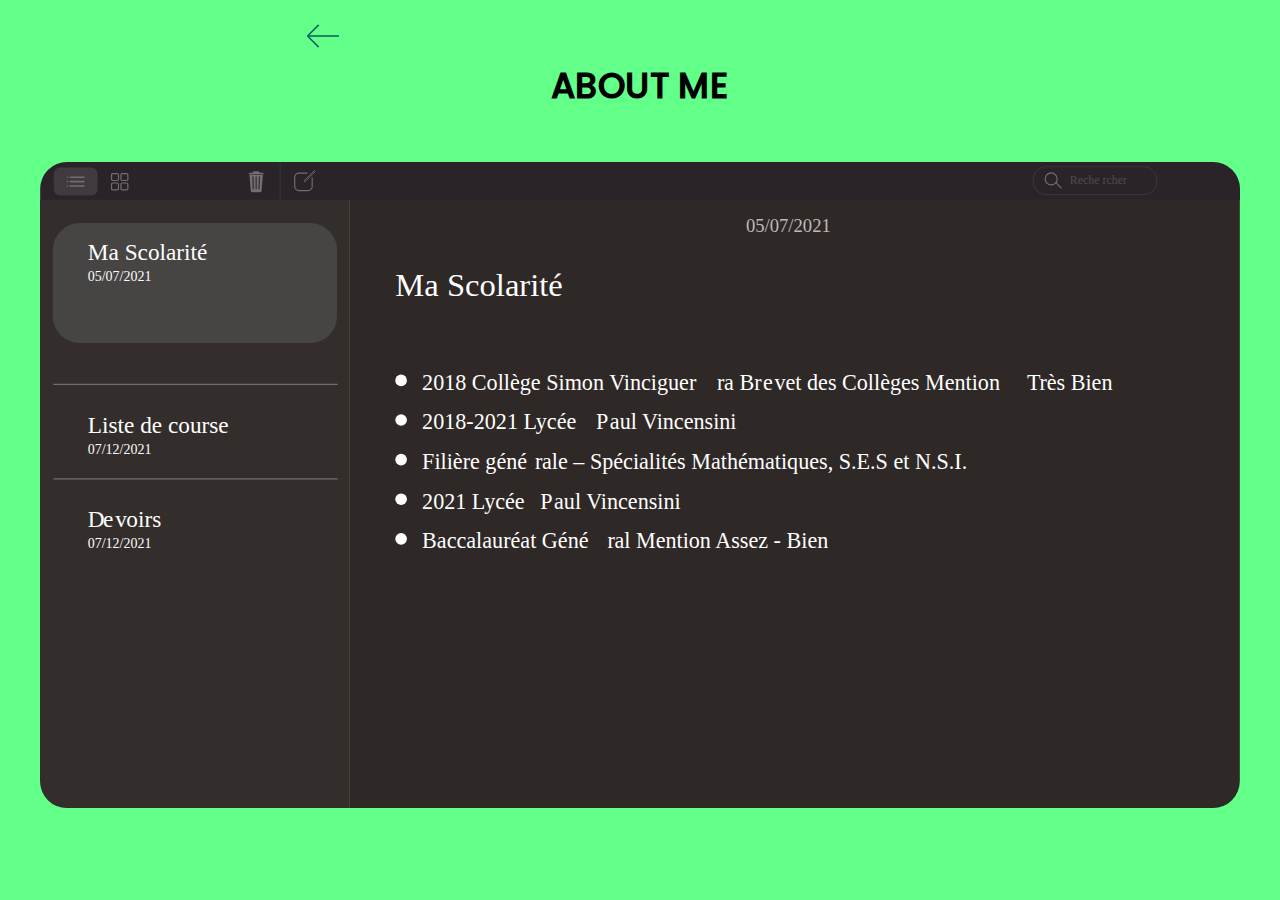
<file: html/aboutme.html>
<!DOCTYPE html>
<html>
<head>
    <meta charset="utf-8">
    <link rel="stylesheet" href="../css//mediaqueries/aboutme/aboutmeLandscape.css" />
    <link rel="stylesheet" href="../css//mediaqueries/aboutme/aboutmePortrait.css" />
    <link rel="stylesheet" href="../css/aboutme.css" />
    <link rel="stylesheet" href="../css/font.css" />
    <title>Nicolas Petit - Portofolio</title>
</head>
<body>
    <style>
        body {
            background-color: rgb(98, 255, 137);
        }
    </style>
    <div id="conteneurprincipal">
        <a href="../index.html"><img id="fleche" width="32px" height="32px" src="../assets/images/fleche4.svg"/></a>
        <h1 class='bounce-top'>ABOUT ME</h1>
        <div id="center">
            <p><img id="tableau" src="../assets/images/parcours.svg"/></p>
        </div>
        <div id="texte">
            <p>2018 Collège Simon Vinciguerra Brevet des Collèges Mention Très Bien<br><br>2018-2021 Lycée Paul Vincensini<br><br>Filière générale - Spécialités Mathématiques, S.E.S et N.S.I<br><br>2021 Lycée Paul Vincensini<br><br>Baccalauréat Général Mention Assez - Bien</p>
        </div>
    </div>
</body>
</html>
</file>
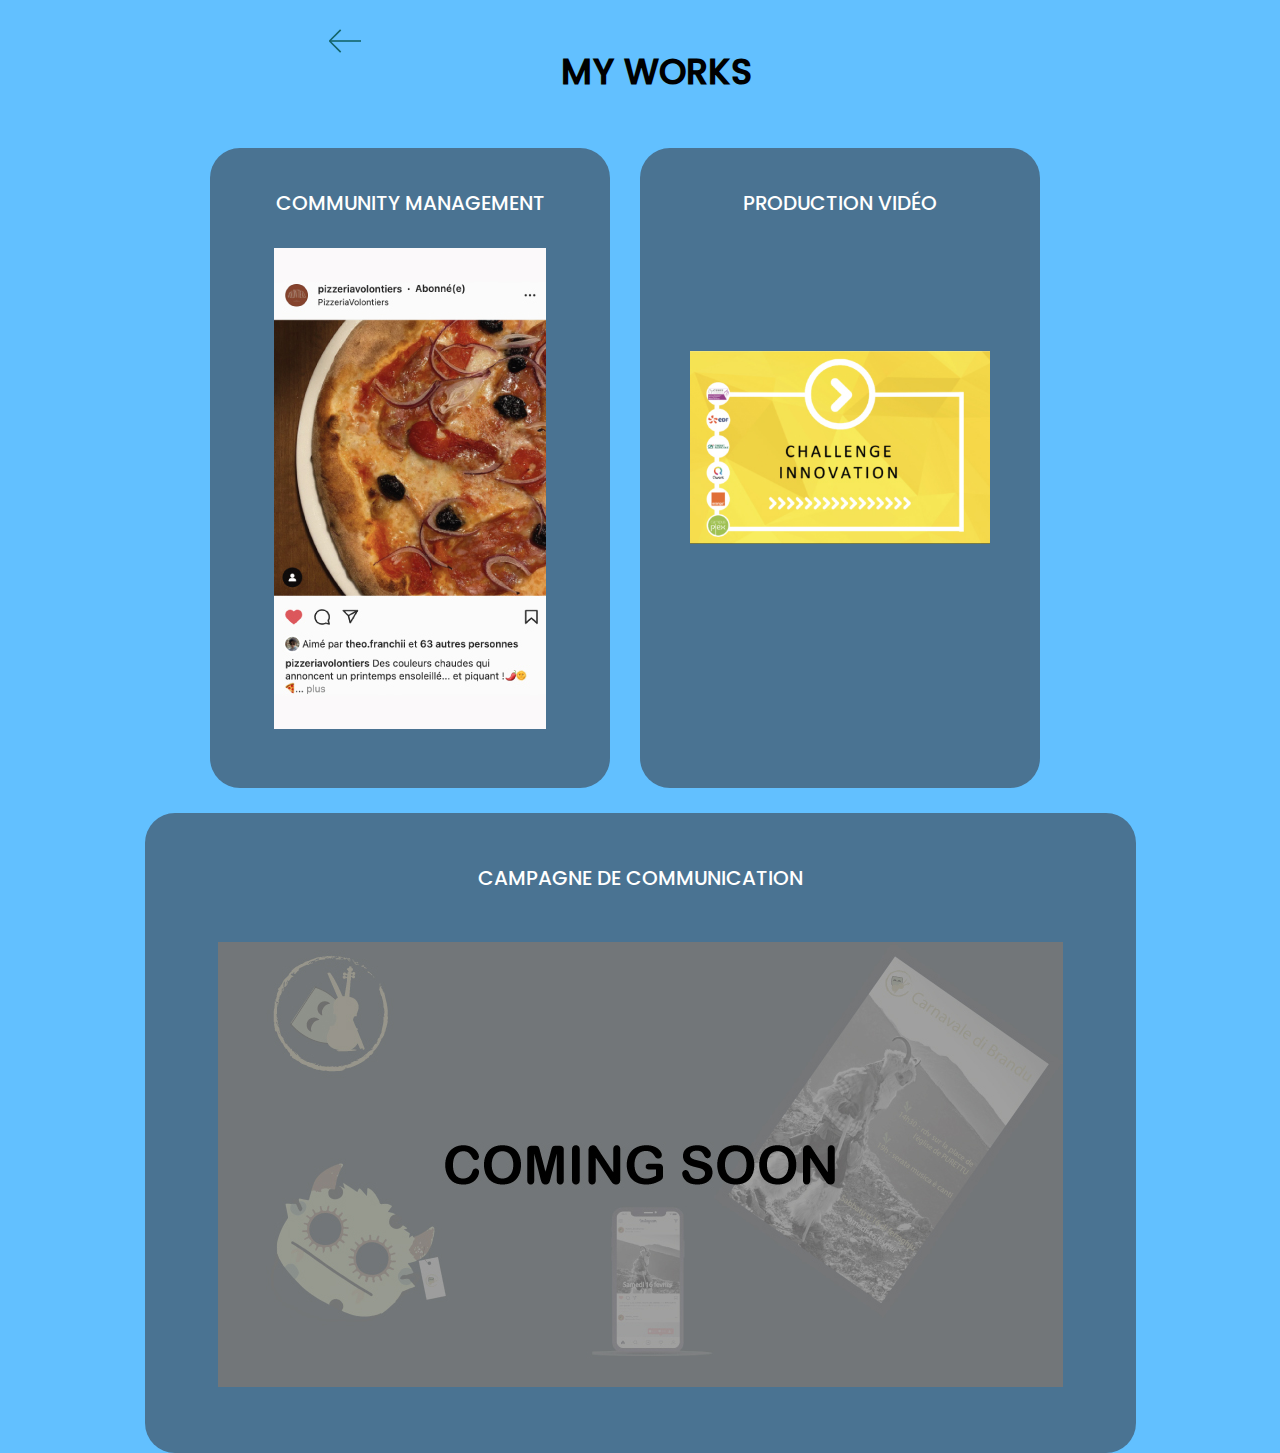
<file: html/myworks.html>
<!DOCTYPE html>
<html>
<head>
    <meta charset="utf-8">
    <link rel="stylesheet" href="../css/mediaqueries/myworks/myworksGrandEcran.css" />
    <link rel="stylesheet" href="../css/mediaqueries/myworks/myworksGrandeTabletteLandscape.css" />
    <link rel="stylesheet" href="../css/mediaqueries/myworks/myworksGrandeTablettePortrait.css" />
    <link rel="stylesheet" href="../css/mediaqueries/myworks/myworksTablettePortrait.css" />
    <link rel="stylesheet" href="../css/mediaqueries/myworks/myworksTabletteLandscape.css" />
    <link rel="stylesheet" href="../css/mediaqueries/myworks/myworkdsOrdi.css" />
    <link rel="stylesheet" href="../css/font.css" />
    <title>Nicolas Petit - Portofolio</title>
</head>
<body>
    <header>
        <a href="../index.html"><img id="fleche" width="32px" height="32px" src="../assets/images/fleche4.svg"/></a>
        <h1 class='bounce-top'>MY WORKS</h1>
    </header>
    
        
    <div id="conteneurprincipal">
        <div id="conteneurcompetences">
            <div class="competence">
                <p>COMMUNITY MANAGEMENT</p>
                <img id="screeninsta" src="../assets/images/post_insta.jpg" alt="screeninsta"/>
            </div>
            <div class="competence">
                <p>PRODUCTION VIDÉO</p>
                <img id="video" href="https://youtu.be/dZppnXshYec" src="../assets/images/stage.jpg" alt="video"/>
            </div>
        </div>
        <div id="communication">
            <p>CAMPAGNE DE COMMUNICATION</p>
            <img src="../assets/images/COMING_QOON.jpg" alt="carnavaledibrandu"/>
        </div>
    </div>
</body>
</html>
</file>
<file: css/mediaqueries/aboutme/aboutmeLandscape.css>
.bounce-top{animation:bounce-top .9s both}
@keyframes bounce-top{0%{transform:translateY(-45px);animation-timing-function:ease-in;opacity:1}24%{opacity:1}40%{transform:translateY(-24px);animation-timing-function:ease-in}65%{transform:translateY(-12px);animation-timing-function:ease-in}82%{transform:translateY(-6px);animation-timing-function:ease-in}93%{transform:translateY(-4px);animation-timing-function:ease-in}25%,55%,75%,87%{transform:translateY(0);animation-timing-function:ease-out}100%{transform:translateY(0);animation-timing-function:ease-out;opacity:1}}

@media only screen
and (orientation: landscape) {
    
    * {
        margin: 0px;
        padding: 0px;
    }
    
    h1 {
        text-align: center;
        font-size: 35px;
        font-family: "Poppins", Arial, Helvetica, sans-serif
    }
    
    p {
        text-align: center;
    }
    
    #letableau {
        margin-top: 30px;
        width: 2500px;
    }
    
    #conteneurprincipal {
        margin-top: 20px;
        margin-left: 24%;
        margin-right: 24%;
        display: flex;
        flex-direction: column;
        justify-content: center;
    }
    
    #center {
        display: flex;
        justify-content: center;
        align-items: center;
    }
    
    #texte {
        display: none;
    }
}
</file>
<file: css/mediaqueries/aboutme/aboutmePortrait.css>
@media only screen
and (orientation: portrait) {
    
    * {
        margin: 0px;
        padding: 0px;
    }

    #fleche {
        display: none;
    }
    
    h1 {
        writing-mode: vertical-lr;
        font-size: 18vh;
        font-family: "Poppins", Arial, Helvetica, sans-serif;
        margin-right: -3vh;
    }
    
    p {
        text-align: center;
    }
    
    #letableau {
        margin-top: 30px;
        width: 1500px;
    }
    
    #conteneurprincipal {
        
        display: flex;
        flex-direction: row;
        justify-content: space-evenly;
        align-items: center;
    }
    
    #center {
        display: none;
    }
    
    #texte {
        display: flex;
        font-family: "Poppins", Arial, Helvetica, sans-serif;
        font-size: 2vh;
        margin-right: 6.5vh;
    }
}
</file>
<file: css/aboutme.css>
#tableau {
    width: 1200px;
    margin-top: 50px;
}
</file>
<file: css/font.css>
@font-face {
    font-family: "Poppins";
    src: url('../assets/polices/Poppins-Medium.ttf');
}

* {
    margin: 0px;
    padding: 0px;
    font-family: "Poppins", Arial, sans-serif;
}
</file>
<file: css/mediaqueries/myworks/myworksGrandEcran.css>
/* Ecrans larges ----------- */
@media only screen 
and (min-width : 1824px) {
    
    header {
        margin-top: 20px;
        display: flex;
        justify-content: center;
    }

    #fleche {
        position: relative;
        right: 200px;
        
    }
    
    body {
        margin-top:20px;
        background-color: rgb(98, 192, 255);
        font-family: "Poppins", Arial, sans-serif;
    }
    
    h1 {
        text-align: center;
        font-size: 96px;
        margin-top: 20px;
    }
    
    #conteneurprincipal {
        display: flex;
        flex-direction: row;
        justify-content: center;
        margin-top: 50px;
    }
    
    #conteneurcompetences {
        position: relative;
        
        display: flex;
        flex-direction: row;
        justify-content: space-between;
        align-items: center;
        
    }
    
    .competence {
        height:640px;
        width: 400px;
        background: rgba(50, 38, 38, 0.5);
        border-radius: 30px;
        display: flex;
        flex-direction: column;
        align-items: center;
        color: white;
        font-size: 20px;
        text-align: center;
        margin-right: 30px;
    }
    
    .competence > p {
        margin-top: 10%;
    }

    .competence:nth-child(1) > img {
        width: 272px;
    }

    .competence:nth-child(2) > img {
        width: 300px;
        margin-top: 106px;
    }
    
    #screeninsta {
        position: relative;
        margin-top: 30px;
    }
    
    #video {
        position: relative;
        margin-top: 33.3333333%;
    }
    
    #communication {
       
        height:640px;
        width: 991px;
        background: rgba(50, 38, 38, 0.5);
        border-radius: 30px;
        display: flex;
        flex-direction: column;
        align-items: center;
        color: white;
        font-size: 20px;
        text-align: center;
    }
    
    #communication > p {
        margin-top: 5%;
        margin-bottom: 5%;
    }
}
</file>
<file: css/mediaqueries/myworks/myworksGrandeTabletteLandscape.css>
@media only screen 
and (min-width : 1024px) 
and (max-width : 1224px) 
and (orientation : landscape) {
    
    header {
        margin-top: 20px;
        display: flex;
        justify-content: center;
    }

    #fleche {
        position: relative;
        right: 200px;
        
    }
    
    body {
        background-color: rgb(98, 192, 255);
        font-family: "Poppins", Arial, sans-serif;
    }
    
    h1 {
        text-align: center;
        font-size: 96px;
        margin-top: 20px;
    }
    
    #conteneurprincipal {
        display: flex;
        flex-direction: column;
        justify-content: space-evenly;
        margin-top: 50px;
        align-items: center
    }
    
    #conteneurcompetences {
        position: relative;
        display: flex;
        flex-direction: row;
        justify-content: space-between;
        align-items: center;
        gap: 20px;
        
    }
    
    .competence {
        height:640px;
        width: 400px;
        background: rgba(50, 38, 38, 0.5);
        border-radius: 30px;
        display: flex;
        flex-direction: column;
        align-items: center;
        color: white;
        font-size: 20px;
        text-align: center;
        
    }
    
    .competence > p {
        margin-top: 10%;
    }

    .competence:nth-child(1) > img {
        width: 272px;
    }

    .competence:nth-child(2) > img {
        width: 300px;
        margin-top: 106px;
    }
    
    #screeninsta {
        position: relative;
        margin-top: 30px;
    }
    
    #video {
        position: relative;
        margin-top: 33.3333333%;
    }
    
    #communication {
        margin-top: 20px;
        display: flex;
        height:540px;
        width: 820px;
        background: rgba(50, 38, 38, 0.5);
        border-radius: 30px;
        display: flex;
        flex-direction: column;
        align-items: center;
        color: white;
        font-size: 20px;
        text-align: center;
    }
    
    #communication > p {
        margin-top: 5%;
        margin-bottom: 5%;
    }

    #communication > img {
        width: 680px;
    }
}
</file>
<file: css/mediaqueries/myworks/myworksGrandeTablettePortrait.css>
@media only screen 
and (min-width : 1024px) 
and (max-width : 1224px) 
and (orientation : portrait) {
    
    header {
        margin-top: 60px;
        display: flex;
        justify-content: center;
    }

    #fleche {
        position: relative;
        right: 200px;
        
    }
    
    body {
        background-color: rgb(98, 192, 255);
        font-family: "Poppins", Arial, sans-serif;
    }
    
    h1 {
        text-align: center;
        font-size: 96px;
        margin-top: 20px;
    }
    
    #conteneurprincipal {
        display: flex;
        flex-direction: column;
        justify-content: space-evenly;
        margin-top: 50px;
        align-items: center
    }
    
    #conteneurcompetences {
        position: relative;
        display: flex;
        flex-direction: row;
        justify-content: space-between;
        align-items: center;
        gap: 20px;
        
    }
    
    .competence {
        height:640px;
        width: 400px;
        background: rgba(50, 38, 38, 0.5);
        border-radius: 30px;
        display: flex;
        flex-direction: column;
        align-items: center;
        color: white;
        font-size: 20px;
        text-align: center;
        
    }
    
    .competence > p {
        margin-top: 10%;
    }

    .competence:nth-child(1) > img {
        width: 272px;
    }

    .competence:nth-child(2) > img {
        width: 300px;
        margin-top: 106px;
    }
    
    #screeninsta {
        position: relative;
        margin-top: 30px;
    }
    
    #video {
        position: relative;
        margin-top: 33.3333333%;
    }
    
    #communication {
        margin-top: 20px;
        display: flex;
        height:540px;
        width: 820px;
        background: rgba(50, 38, 38, 0.5);
        border-radius: 30px;
        display: flex;
        flex-direction: column;
        align-items: center;
        color: white;
        font-size: 20px;
        text-align: center;
    }
    
    #communication > p {
        margin-top: 5%;
        margin-bottom: 5%;
    }

    #communication > img {
        width: 680px;
    }
}
</file>
<file: css/mediaqueries/myworks/myworksTablettePortrait.css>
/* Tablettes (portrait) ----------- */
@media only screen 
and (min-width : 720px) 
and (max-width : 1080px) 
and (orientation : portrait) {
    
    header {
        margin-top: 60px;
        display: flex;
        justify-content: center;
    }

    #fleche {
        position: relative;
        right: 50px;
        width: 150px;
    }
    
    body {
        background-color: rgb(98, 192, 255);
        font-family: "Poppins", Arial, sans-serif;
    }
    
    h1 {
        text-align: center;
        font-size: 96px;
        margin-top: 30px;
        margin-right: 150px;
    }
    
    #conteneurprincipal {
        display: flex;
        flex-direction: column;
        justify-content: space-evenly;
        margin-top: 50px;
        align-items: center;
    }
    
    #conteneurcompetences {
        position: relative;
        display: flex;
        flex-direction: column;
        justify-content: space-between;
        align-items: center;
        gap: 30px;
        
    }
    
    .competence {
        height:900px;
        width: 580px;
        background: rgba(50, 38, 38, 0.5);
        border-radius: 30px;
        display: flex;
        flex-direction: column;
        align-items: center;
        color: white;
        font-size: 20px;
        text-align: center;
        
    }
    
    .competence > p {
        margin-top: 10%;
    }

    .competence:nth-child(1) > img {
        width: 400px;
    }

    .competence:nth-child(2) > img {
        width: 580px;
        margin-top: 106px;
    }
    
    #screeninsta {
        position: relative;
        margin-top: 30px;
    }
    
    #video {
        position: relative;
        margin-top: 33.3333333%;
    }
    
    #communication {
        margin-top: 20px;
        display: flex;
        height:540px;
        width: 820px;
        background: rgba(50, 38, 38, 0.5);
        border-radius: 30px;
        display: flex;
        flex-direction: column;
        align-items: center;
        color: white;
        font-size: 20px;
        text-align: center;
    }
    
    #communication > p {
        margin-top: 5%;
        margin-bottom: 5%;
    }

    #communication > img {
        width: 680px;

    }
}
</file>
<file: css/mediaqueries/myworks/myworksTabletteLandscape.css>
/* Tablettes (landscape) ----------- */
@media only screen 
and (min-width : 768px) 
and (max-width : 1024px) 
and (orientation : landscape) {

    header {
        margin-top: 20px;
        display: flex;
        justify-content: center;
    }

    #fleche {
        position: relative;
        right: 200px;
        width: 150px;
        
    }
    
    body {
        background-color: rgb(98, 192, 255);
        font-family: "Poppins", Arial, sans-serif;
    }
    
    h1 {
        text-align: center;
        font-size: 96px;
        margin-top: 20px;
    }
    
    #conteneurprincipal {
        display: flex;
        flex-direction: column;
        justify-content: space-evenly;
        margin-top: 50px;
        align-items: center
    }
    
    #conteneurcompetences {
        position: relative;
        display: flex;
        flex-direction: row;
        justify-content: space-between;
        align-items: center;
        gap: 20px;
        
    }
    
    .competence {
        height:640px;
        width: 400px;
        background: rgba(50, 38, 38, 0.5);
        border-radius: 30px;
        display: flex;
        flex-direction: column;
        align-items: center;
        color: white;
        font-size: 20px;
        text-align: center;
        
    }
    
    .competence > p {
        margin-top: 10%;
    }

    .competence:nth-child(1) > img {
        width: 272px;
    }

    .competence:nth-child(2) > img {
        width: 300px;
        margin-top: 106px;
    }
    
    #screeninsta {
        position: relative;
        margin-top: 30px;
    }
    
    #video {
        position: relative;
        margin-top: 33.3333333%;
    }
    
    #communication {
        margin-top: 20px;
        display: flex;
        height:540px;
        width: 820px;
        background: rgba(50, 38, 38, 0.5);
        border-radius: 30px;
        display: flex;
        flex-direction: column;
        align-items: center;
        color: white;
        font-size: 20px;
        text-align: center;
    }
    
    #communication > p {
        margin-top: 5%;
        margin-bottom: 5%;
    }

    #communication > img {
        width: 680px;
    }

}
</file>
<file: css/mediaqueries/myworks/myworkdsOrdi.css>
/* Desktops et laptops ----------- */

.bounce-top{animation:bounce-top .9s both}
@keyframes bounce-top{0%{transform:translateY(-45px);animation-timing-function:ease-in;opacity:1}24%{opacity:1}40%{transform:translateY(-24px);animation-timing-function:ease-in}65%{transform:translateY(-12px);animation-timing-function:ease-in}82%{transform:translateY(-6px);animation-timing-function:ease-in}93%{transform:translateY(-4px);animation-timing-function:ease-in}25%,55%,75%,87%{transform:translateY(0);animation-timing-function:ease-out}100%{transform:translateY(0);animation-timing-function:ease-out;opacity:1}}

@media only screen 
and (min-width : 1224px) {

    header {
        margin-top: 25px;
        display: flex;
        justify-content: center;
    }

    #fleche {
        position: relative;
        right: 200px;
        
    }
    
    body {
        margin-top:20px;
        background-color: rgb(98, 192, 255);
        font-family: "Poppins", Arial, sans-serif;
    }
    
    h1 {
        text-align: center;
        font-size: 35px;
        margin-top: 20px;
    }
    
    #conteneurprincipal {
        display: flex;
        flex-direction: column;
        justify-content: center;
        margin-top: 50px;
        align-items: center;
    }
    
    #conteneurcompetences {
        position: relative;
        display: flex;
        flex-direction: row;
        justify-content: space-evenly;
        align-items: center;
        
    }
    
    .competence {
        height:640px;
        width: 400px;
        background: rgba(50, 38, 38, 0.5);
        border-radius: 30px;
        display: flex;
        flex-direction: column;
        align-items: center;
        color: white;
        font-size: 20px;
        text-align: center;
        margin-right: 30px;
    }
    
    .competence > p {
        margin-top: 10%;
    }

    .competence:nth-child(1) > img {
        width: 272px;
    }

    .competence:nth-child(2) > img {
        width: 300px;
        margin-top: 106px;
    }
    
    #screeninsta {
        position: relative;
        margin-top: 30px;
    }
    
    #video {
        position: relative;
        margin-top: 33.3333333%;
    }
    
    #communication {
       
        height: 640px;
        width: 991px;
        background: rgba(50, 38, 38, 0.5);
        border-radius: 30px;
        display: flex;
        flex-direction: column;
        align-items: center;
        color: white;
        font-size: 20px;
        text-align: center;
        margin-top: 25px;
    }
    
    #communication > p {
        margin-top: 5%;
        margin-bottom: 5%;
    }
}
</file>
